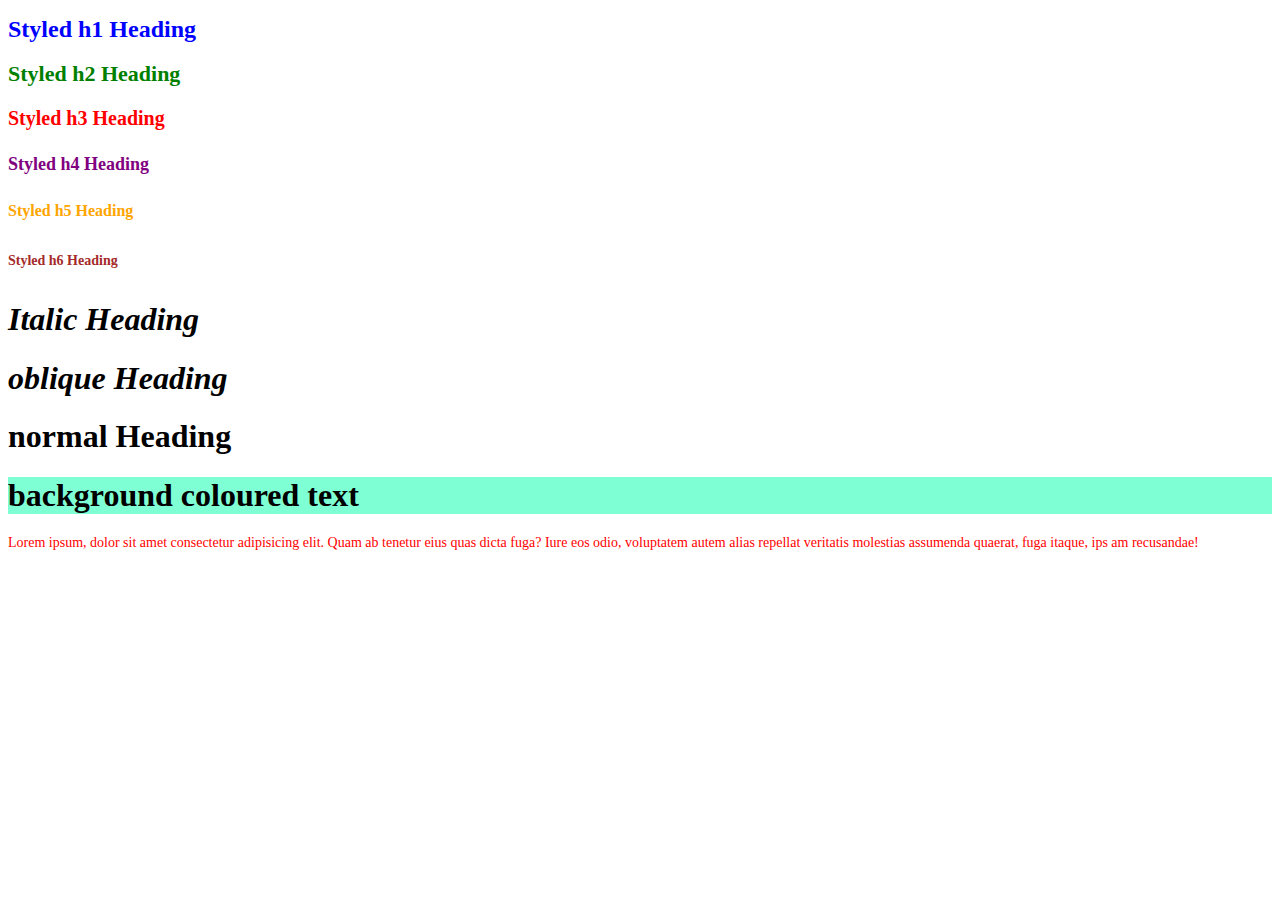
<file: Cognify Frontent Tasks/Task 2/index.html>
<!DOCTYPE html>

<head>
    <title>Styling with Inline CSS</title>
</head>
<body>
    <!-- Task 2: Styling with Inline CSS:
    --------------------------------
        Objective: Apply basic styling directly within HTML elements to understand the fundamentals of CSS and its impact on the 
        appearance of web content.

            Steps:
                1.Apply inline CSS styles directly within HTML elements to change font color, size, and background color.
                2.Experiment with different styles and save the HTML file to view the changes in the browser. 
    -->
                
    <h1 style="color: blue; font-size: 24px;">Styled h1 Heading</h1>
    <h2 style="color: green; font-size: 22px;">Styled h2 Heading</h2>
    <h3 style="color: red; font-size: 20px;">Styled h3 Heading</h3>
    <h4 style="color: purple; font-size: 18px;">Styled h4 Heading</h4>
    <h5 style="color: orange; font-size: 16px;">Styled h5 Heading</h5>
    <h6 style="color: brown; font-size: 14px;">Styled h6 Heading</h6>

    <h1 style="font-style:italic;">Italic Heading</h1>
    <h1 style="font-style:oblique;">oblique Heading</h1>
    <h1 style="font-style:normal;">normal Heading</h1>

    <h1 style="background-color: aquamarine;">background coloured text</h1>


    <p style="color: red; font-size: 14px;">Lorem ipsum, dolor sit amet consectetur adipisicing elit. Quam ab tenetur eius quas dicta fuga? Iure eos odio, voluptatem autem alias repellat veritatis molestias assumenda quaerat, fuga itaque, ips am recusandae!</p>

</body>
</html>
</file>
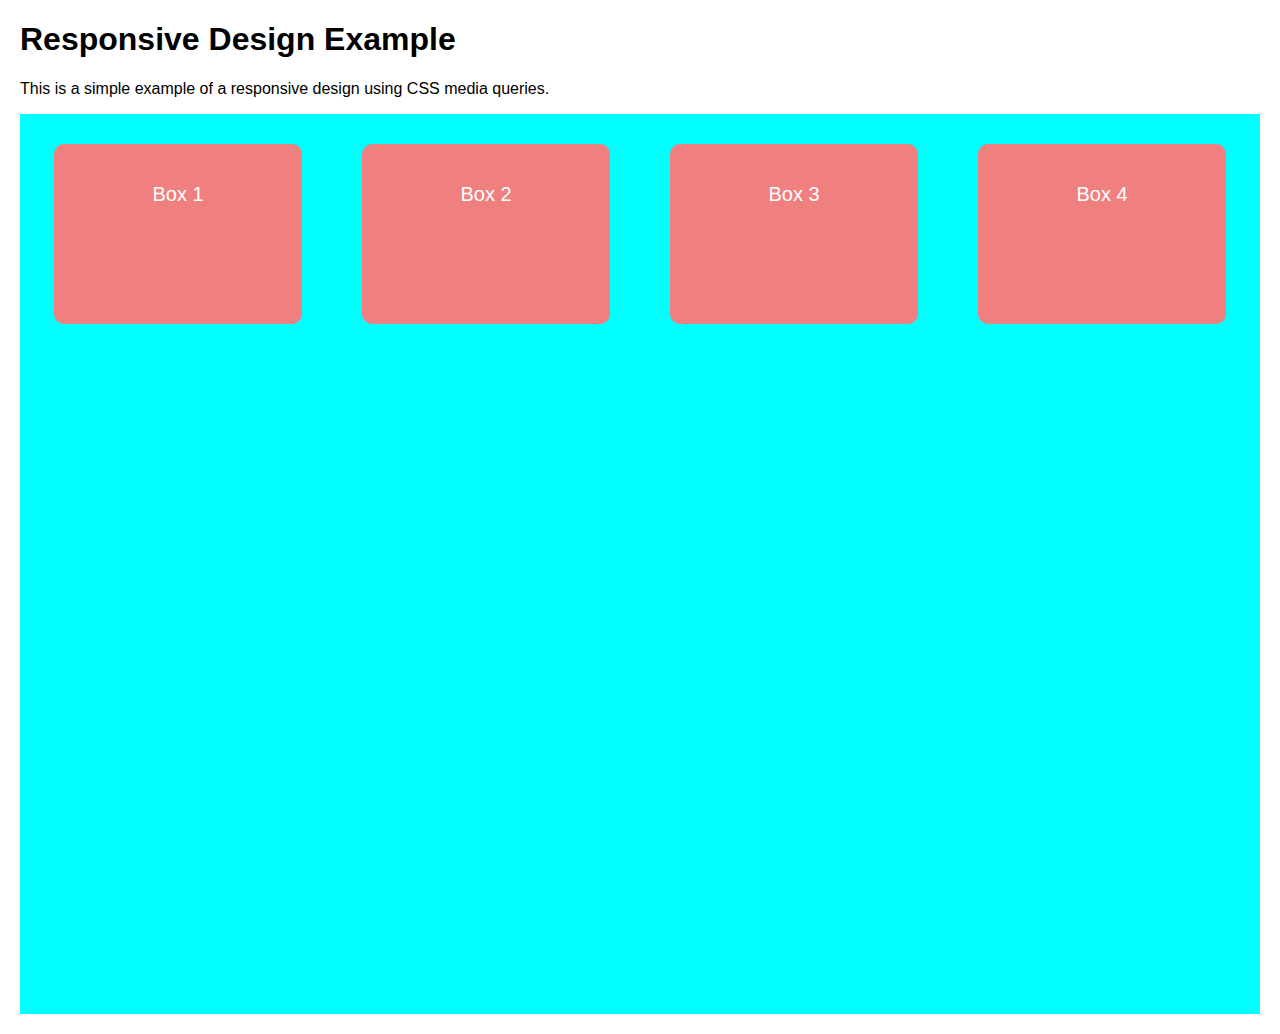
<file: Cognify Frontent Tasks/Task 3/index.html>
<!DOCTYPE html>

<head>
    <meta charset="UTF-8">
    <meta name="viewport" content="width=device-width, initial-scale=1.0">
    <title>Task 3: Responsive Design</title>
    <link rel="stylesheet" href="style.css">
</head>

<body>

    <!-- Task 3: Responsive Design
        -------------------------
        Objective: Ensure the webpage layout adjusts appropriately for different screen sizes, 
        improving user experience across various devices.

            Steps:
                1. Use media queries in a separate CSS file (styles.css) to make the webpage responsive.
                2. Adjust layout and element sizes for different screen sizes, ensuring readability and usability.
                3.Test responsiveness by resizing the browser window or using developer tools.
     -->

    <h1>Responsive Design Example</h1>
    <p>This is a simple example of a responsive design using CSS media queries.</p>
    <div class="container">
        <div class="box">Box 1</div>
        <div class="box">Box 2</div>
        <div class="box">Box 3</div>
        <div class="box">Box 4</div>
    </div>

</body>

</html>
</file>
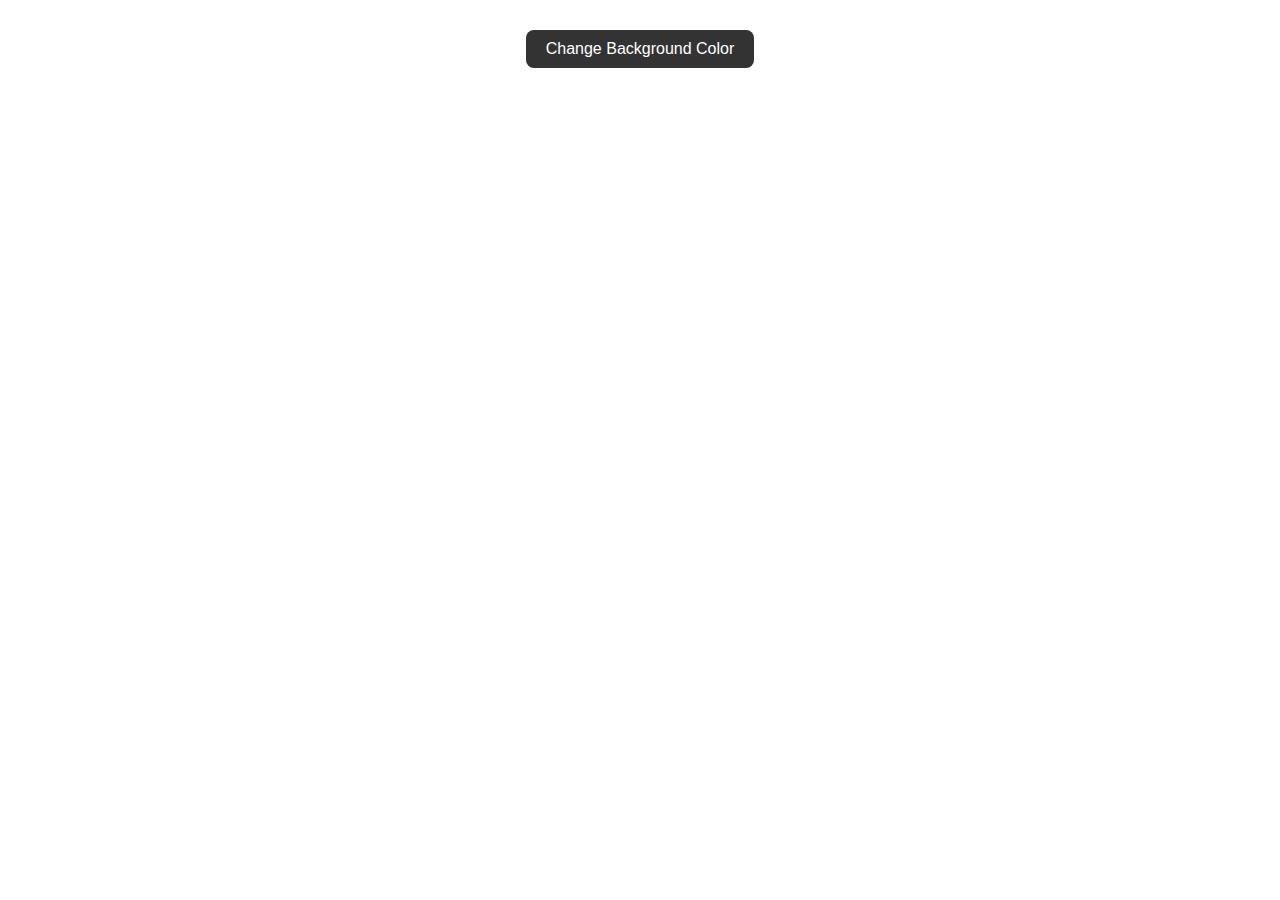
<file: Cognify Frontent Tasks/Task 4/index.html>
<!DOCTYPE html>
<html lang="en">
<head>
    <meta charset="UTF-8">
    <meta name="viewport" content="width=device-width, initial-scale=1.0">
    <title>Task 4: Interactive Button</title>
    <link rel="stylesheet" href="style.css">
</head>
<body>

    <!-- Task 4: Interactive Button
    --------------------------
        Objective: Enhance user engagement by adding interactive elements and implementing basic JavaScript functionality.

            Steps:
                1. Add a button element to index.html.
                2. Write JavaScript code in a <script> </script> tag or a separate file (script.js) 
                   to change the background color when the button is clicked.
                3. Test the functionality by clicking the button and observing the background color change.
    -->

    <div class="button-wrapper">
        <button id="colorChanger">Change Background Color</button>
    </div>

    <script src="script.js"></script>
</body>
</html>
</file>
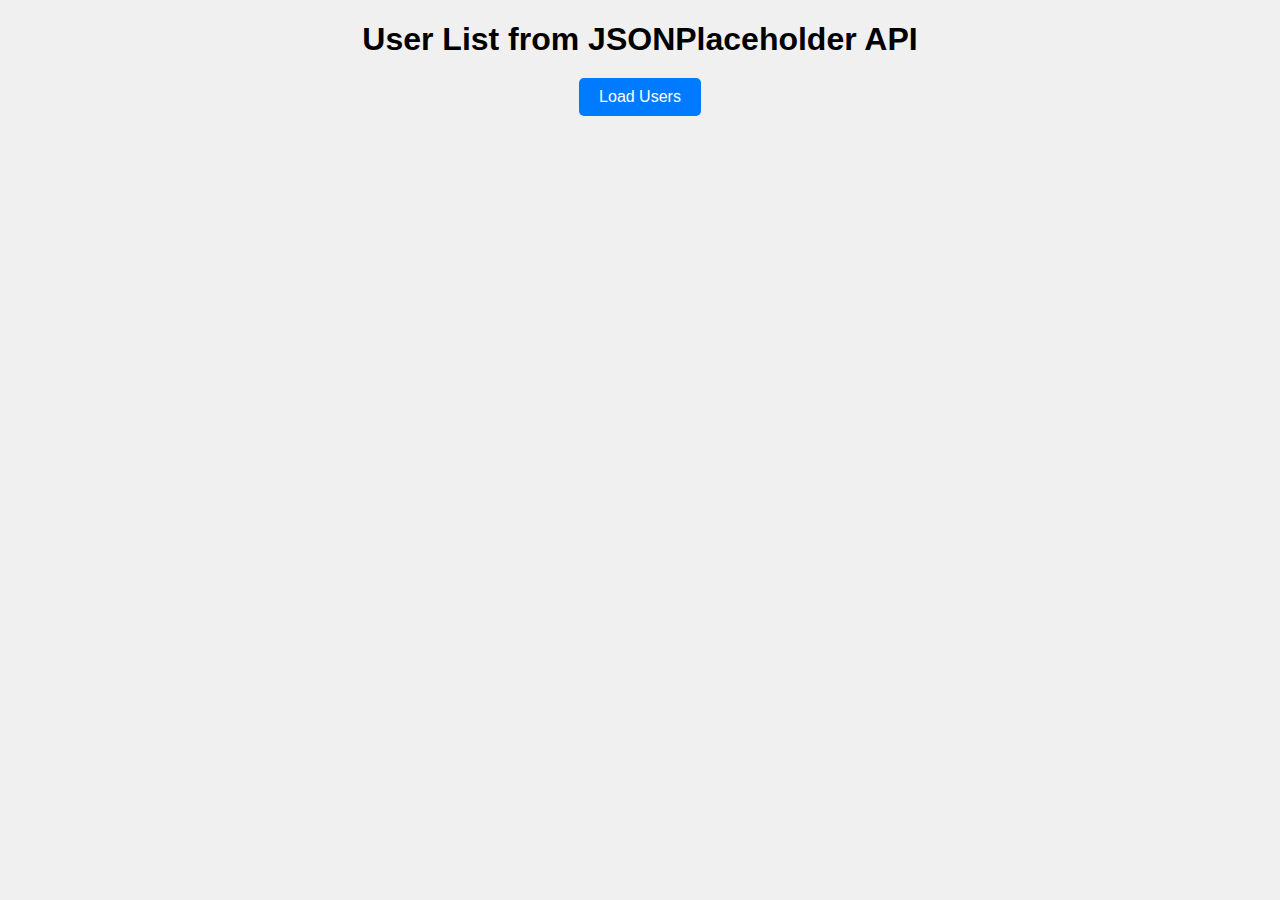
<file: Cognify Frontent Tasks/Task 5/index.html>
<!DOCTYPE html>
<html lang="en">
<head>
    <meta charset="UTF-8">
    <meta name="viewport" content="width=device-width, initial-scale=1.0">
    <title>Task 5: API Integration</title>
    <link rel="stylesheet" href="styles.css">
</head>
<body>

    <!-- Task 5: API Integration
    -----------------------------
    Objective: Integrate external data sources to provide dynamic content, expanding the 
                website's capabilities beyond static information.
        
        Steps:
            1. Choose a public API (e.g., JSONPlaceholder) and understand its endpoints.
            2. Use fetch() in script.js to retrieve data from the API.
            3. Parse the JSON data and dynamically update the DOM to display the fetched information.
    -->

    <h1>User List from JSONPlaceholder API</h1>
    <button id="loadUsers">Load Users</button>

    <div id="userList" class="user-list"></div>

    <script src="script.js"></script>
</body>
</html>
</file>
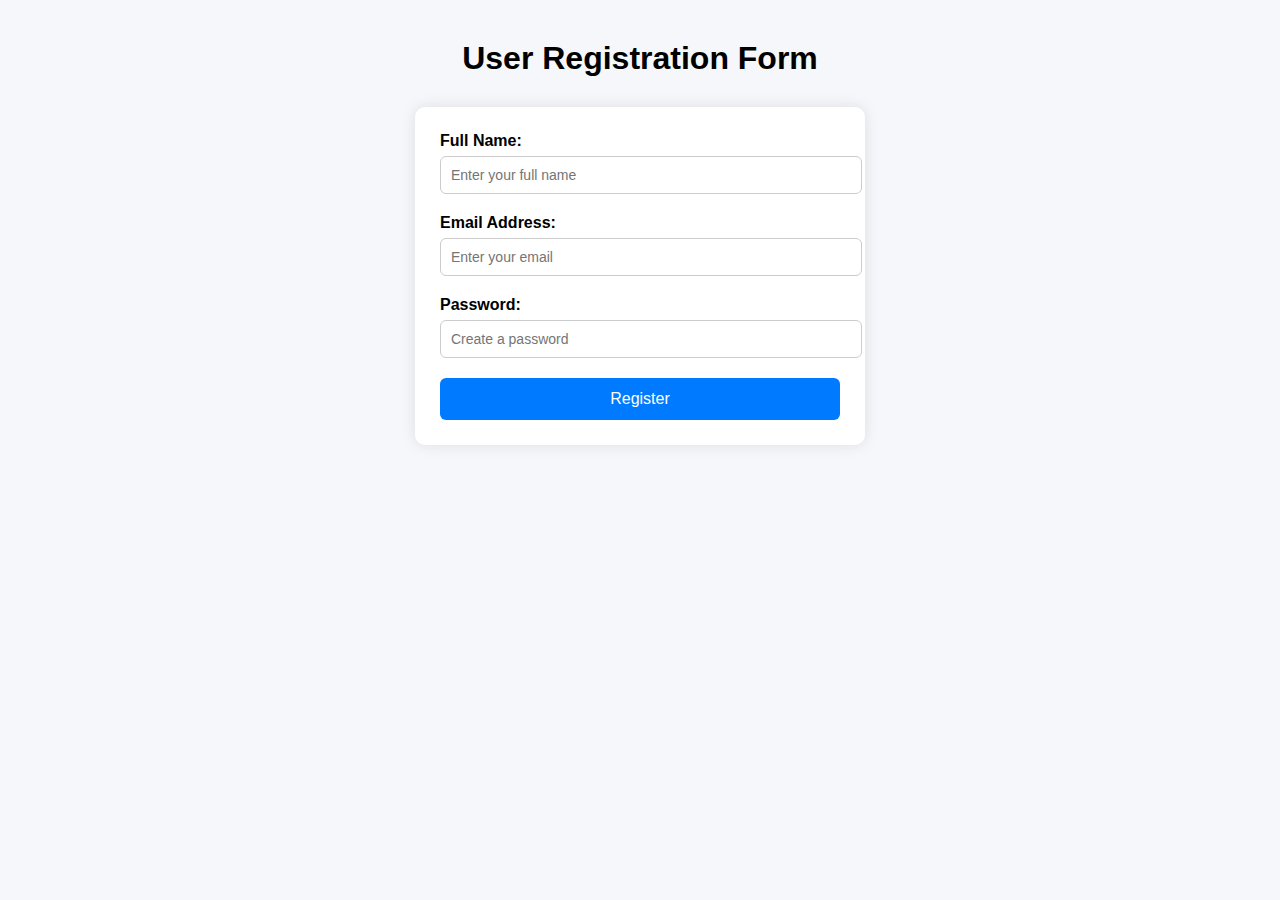
<file: Cognify Frontent Tasks/Task 6/index.html>
<!DOCTYPE html>
<html lang="en">
<head>
  <meta charset="UTF-8" />
  <meta name="viewport" content="width=device-width, initial-scale=1.0"/>
  <title>Task 6: Form Validation</title>
  <link rel="stylesheet" href="styles.css"/>
</head>
<body>

  <!-- Task 6: Form Styling and Validation
  -----------------------------------
  Objective: Improve usability and data integrity by designing visually appealing forms and 
              implementing client-side validation for user input.

      Steps:
          1. Design a form in index.html with appropriate input fields and labels.
          2. Style the form using CSS in styles.css.
          3. Implement client-side form validation in script.js to validate user input before submission.
          4. Provide feedback to the user about validation errors.
  -->

  <h1>User Registration Form</h1>

  <form id="registrationForm" novalidate>
    <div class="form-group">
      <label for="name">Full Name:</label>
      <input type="text" id="name" placeholder="Enter your full name" required />
      <span class="error" id="nameError"></span>
    </div>

    <div class="form-group">
      <label for="email">Email Address:</label>
      <input type="email" id="email" placeholder="Enter your email" required />
      <span class="error" id="emailError"></span>
    </div>

    <div class="form-group">
      <label for="password">Password:</label>
      <input type="password" id="password" placeholder="Create a password" required />
      <span class="error" id="passwordError"></span>
    </div>

    <button type="submit">Register</button>
  </form>

  <script src="script.js"></script>
</body>
</html>
</file>
<file: Cognify Frontent Tasks/Task 3/style.css>
/* Base Styles */
* {
    box-sizing: border-box;
}

body {
    margin: 20px;
    font-family: Arial, sans-serif;
}

/* Container Layout */
.container {
    background-color: aqua;
    display: flex;
    flex-direction: row;
    flex-wrap: wrap;
    width: 100%;
    height: 900px;
    justify-content: center;
    align-items: flex-start;
}

/* Box Styling */
.box {
    background-color: lightcoral;
    color: white;
    height: 20%;
    width: 20%;
    margin: 30px;
    border: none;
    border-radius: 10px;
    text-align: center;
    line-height: 100px;
    font-size: 20px;
    transition: all 0.3s ease;
}

/* Medium Screens (≤600px) */
@media (max-width: 600px) {
    .box {
        width: 50%;
        margin: 10px 0;
        font-size: 18px;
        line-height: 80px;
    }
}

/* Small Screens (≤400px) */
@media (max-width: 400px) {
    .container {
        flex-direction: column;
        align-items: center;
    }
    .box {
        width: 80%;
        margin: 10px 0;
        font-size: 16px;
        line-height: 60px;
    }
}
</file>
<file: Cognify Frontent Tasks/Task 4/style.css>
* {
    box-sizing: border-box;
}

body {
    margin: 20px;
    font-family: Arial, sans-serif;
    transition: background-color 0.5s ease;
}

.button-wrapper {
    text-align: center;
    margin-top: 30px;
}

#colorChanger {
    padding: 10px 20px;
    font-size: 16px;
    border-radius: 8px;
    border: none;
    background-color: #333;
    color: white;
    cursor: pointer;
}

#colorChanger:hover {
    background-color: #555;
}
</file>
<file: Cognify Frontent Tasks/Task 5/styles.css>
body {
    font-family: Arial, sans-serif;
    margin: 20px;
    background-color: #f0f0f0;
}

h1 {
    text-align: center;
    margin-bottom: 20px;
}

#loadUsers {
    display: block;
    margin: 0 auto 30px auto;
    padding: 10px 20px;
    font-size: 16px;
    border-radius: 5px;
    background-color: #007bff;
    color: white;
    border: none;
    cursor: pointer;
}

#loadUsers:hover {
    background-color: #0056b3;
}

.user-list {
    display: flex;
    flex-wrap: wrap;
    gap: 20px;
    justify-content: center;
}

.user-card {
    background-color: white;
    border-radius: 8px;
    box-shadow: 0 0 10px rgba(0, 0, 0, 0.1);
    padding: 15px;
    width: 250px;
}

.user-card h3 {
    margin: 0 0 10px;
    font-size: 18px;
}

.user-card p {
    margin: 5px 0;
    font-size: 14px;
}
</file>
<file: Cognify Frontent Tasks/Task 6/styles.css>
body {
  font-family: Arial, sans-serif;
  margin: 40px;
  background-color: #f5f7fa;
}

h1 {
  text-align: center;
  margin-bottom: 30px;
}

form {
  max-width: 400px;
  margin: auto;
  background: white;
  padding: 25px;
  border-radius: 10px;
  box-shadow: 0 0 15px rgba(0, 0, 0, 0.1);
}

.form-group {
  margin-bottom: 20px;
}

label {
  display: block;
  margin-bottom: 6px;
  font-weight: bold;
}

input {
  width: 100%;
  padding: 10px;
  border-radius: 6px;
  border: 1px solid #ccc;
  font-size: 14px;
}

input:focus {
  border-color: #007bff;
  outline: none;
}

button {
  width: 100%;
  padding: 12px;
  background-color: #007bff;
  color: white;
  font-size: 16px;
  border: none;
  border-radius: 6px;
  cursor: pointer;
}

button:hover {
  background-color: #0056b3;
}

.error {
  color: red;
  font-size: 13px;
  margin-top: 5px;
  display: block;
}
</file>
